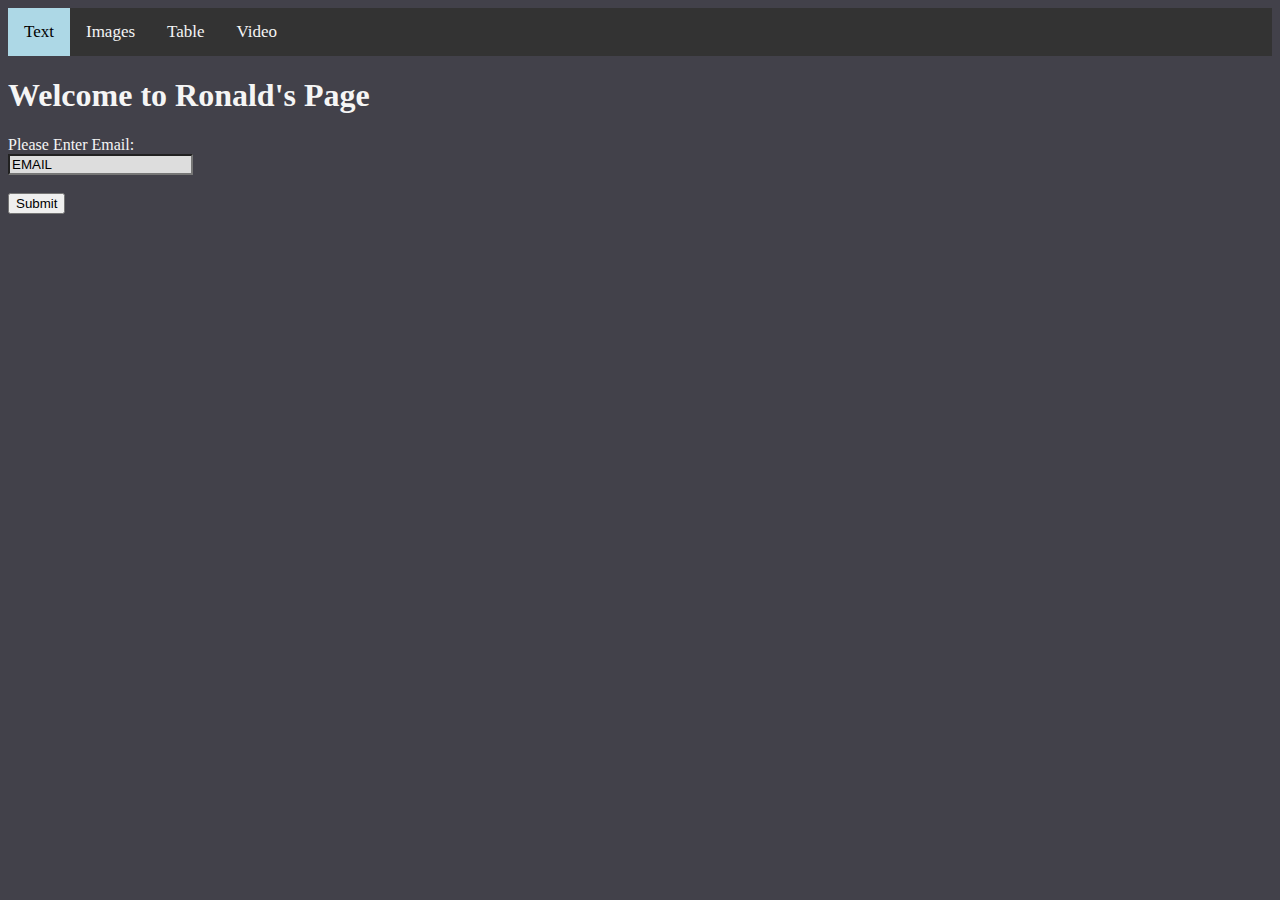
<file: index.html>
<!DOCTYPE html>

<html>

<head>

    <link rel = "stylesheet" href ="style.css">
    <title>Ronald Hoang CS185 PA1</title>
</head>

<body>


    <div class = "navbar">
        <a href = "index.html" class ='active-page'> Text</a>
        <a href = "imagespage.html"> Images </a>
        <a href = "tablepage.html"> Table </a>
        <a href = "videospage.html"> Video </a>
    </div>
<h1>Welcome to Ronald's Page</h1>

<form>
    <label for="fname">Please Enter Email:</label><br>
    <input type="text" id ="email" value="EMAIL"><br><br>
    <!--
    <label for="lname">Last Name:</label><br>
    <input type="text" id ="fname" value="LAST NAME"><br><br>

    <h2>Favorite Mythology</h2>
    <input type="Radio" name="mythos" value="egypt">Egyptian<br>
    <input type="Radio" name="mythos" value="norse">Norse<br>
    <input type="Radio" name="mythos" value="greek">Greek<br><br>
            //-->
    <input type = "submit" value="Submit">
</form>

    


</body>
</html>
</file>
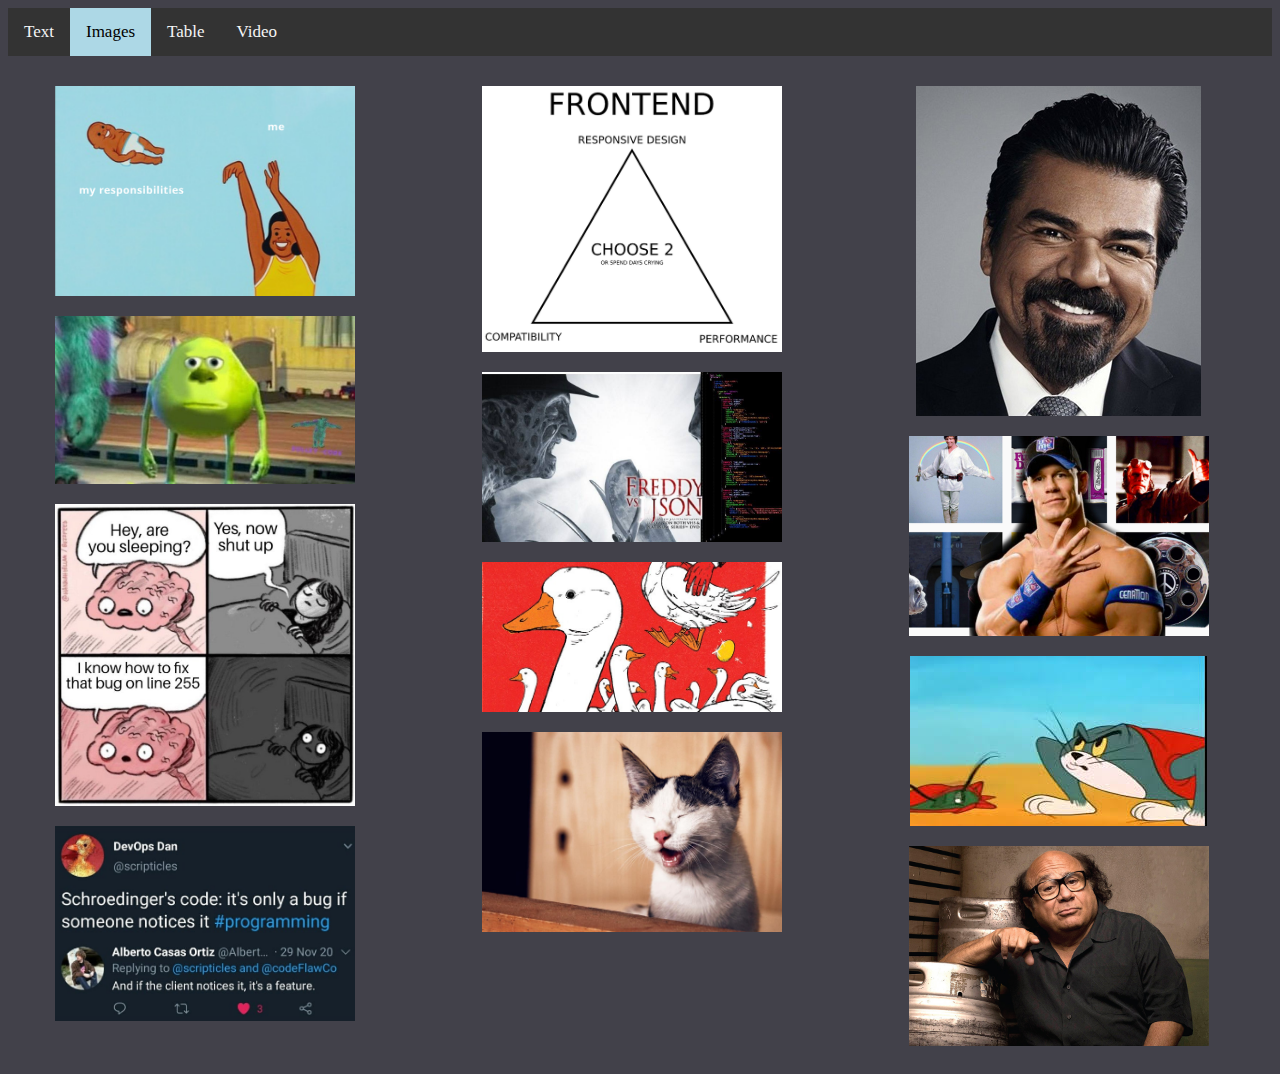
<file: imagespage.html>
<!DOCTYPE html>

<head>

    <link rel = "stylesheet" href ="style.css">
    <title>Ronald Hoang CS185 PA1</title>
</head>

<body>
    <div class = "navbar">
        <a href = "index.html"> Text</a>
        <a href ="imagespage.html" class='active-page'> Images </a>
        <a href = "tablepage.html"> Table </a>
        <a href = "videospage.html"> Video </a>
    </div>

    <div class = "img_table">
        <div class= "images"><img id="yeet" onclick="openpopout();openpic(1)" src = "images/yeet.png">
        </div>
        <div class= "images"><img id="srsly" onclick="openpopout();openpic(2)" src = "images/srslybro.jpg">
        </div>
        <div class= "images"><img id="brain" onclick="openpopout();openpic(3)" src = "images/bigbrain.jpg">
        </div>
        <div class= "images"><img id="twitter" onclick="openpopout();openpic(4)" src = "images/twittermeme.png">
        </div>
        <div class= "images"><img id="frontend" onclick="openpopout();openpic(5)" src = "images/frontend.png">
        </div>
        <div class= "images"><img id="freddy" onclick="openpopout();openpic(6)" src = "images/freddy.png">
        </div>
        <div class= "images"><img id="bird" onclick="openpopout();openpic(7)" src = "images/bird.jpg">
        </div>
        <div class= "images"><img id="cat" onclick="openpopout();openpic(8)" src = "images/cat.jpg">
        </div>
        <div class= "images"><img id="lopez" onclick="openpopout();openpic(9)" src = "images/george lopez.jpg">
        </div>
        <div class= "images"><img id="Cena" onclick="openpopout();openpic(10)" src = "images/Johncena.jpg">
        </div>
        <div class= "images"><img id="tnj" onclick="openpopout();openpic(11)" src = "images/tomnjerry.jpg">
        </div>
        <div class= "images"><img id="danny" onclick="openpopout();openpic(12)" src = "images/dannnydevito.jpg">
        </div>


    </div>

    <div id="imgpopout" class="popout">
        <img class="photoenlrg" id="myimg">
    </div>

    <script>
        // Get the modal
        var modal = document.getElementById("imgpopout");
        var img;
        var imgpopout = document.getElementById("myimg");

        function openpopout() {
            modal.style.display = "block";
        }

        // Get the image and insert it inside the modal - use its "alt" text as a caption
        function openpic(n){
            if(n == 1){
                img = document.getElementById("yeet");
            } else if(n == 2){
                img = document.getElementById("srsly");
            } else if(n == 3){
                img = document.getElementById("brain");
            } else if(n == 4){
                img = document.getElementById("twitter");
            } else  if(n == 5){
                img = document.getElementById("frontend");
            } else  if(n == 6){
                img = document.getElementById("freddy");
            } else  if(n == 7){
                img = document.getElementById("bird");
            } else   if(n == 8){
                img = document.getElementById("cat");
            } else  if(n == 9){
                img = document.getElementById("lopez");
            } else if(n == 10){
                img = document.getElementById("Cena");
            } else if(n == 11){
                img = document.getElementById("tnj");
            } else if(n == 12){
                img = document.getElementById("danny");
            } 
            imgpopout.src = img.src;

        }
        //https://www.codeblocq.com/2016/06/Differentiate-background-and-foreground-div-clicks/
        modal.onclick = function (e) {
            var ev = e || window.event;
            if(e.target !== this)
                return;
            else{
                closephoto();
            }
        }


        function donothing(){}
        // When the user clicks on <span> (x), close the modal
        function closephoto() { 
          modal.style.display = "none";
        }
        </script>

</body>

</html>
</file>
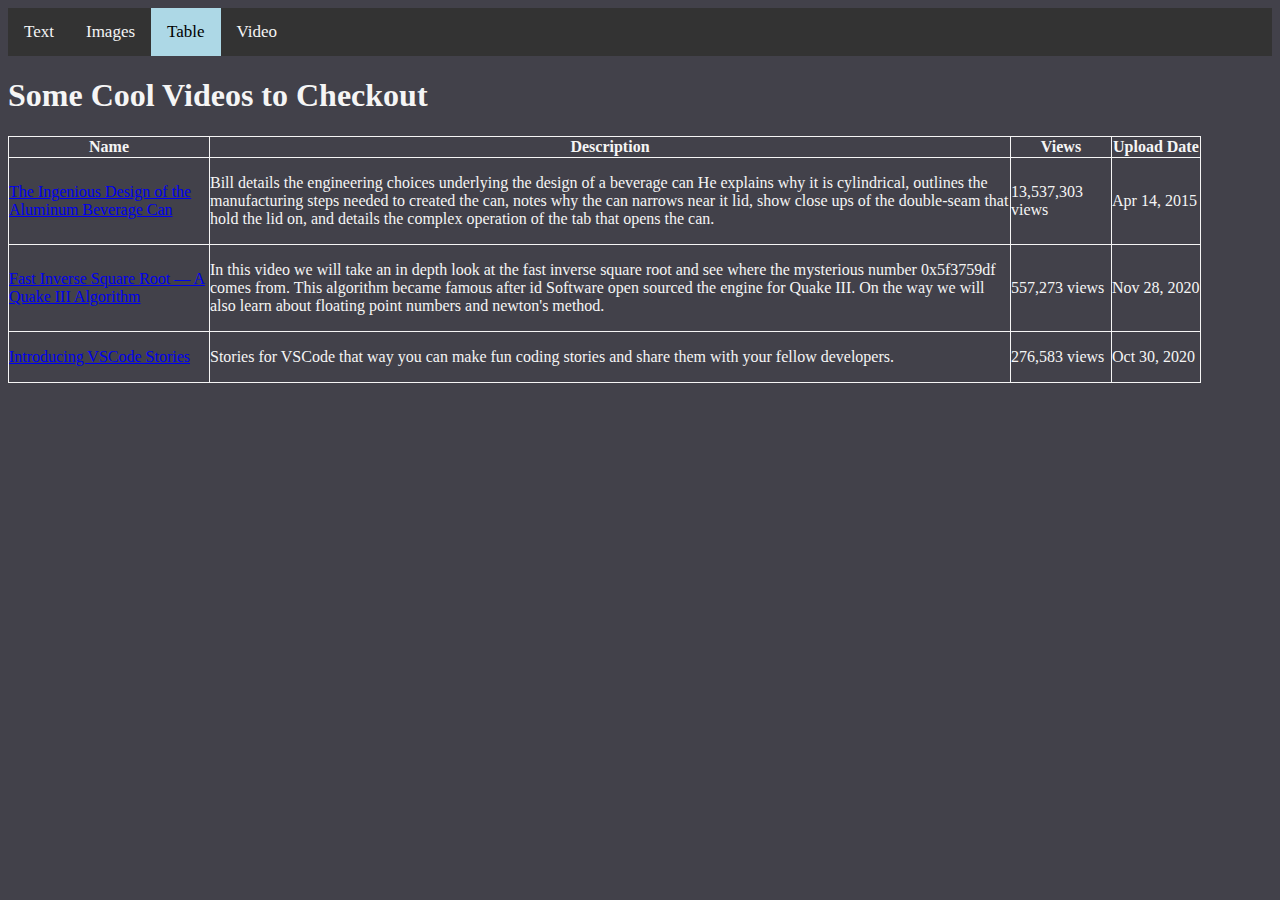
<file: tablepage.html>
<!DOCTYPE html>

<html>

<head>

    <link rel = "stylesheet" href ="style.css">
    <title>Ronald Hoang CS185 PA1</title>
</head>

<body>
    
    <div class = "navbar">
        <a href = "index.html"> Text</a>
        <a href ="imagespage.html"> Images </a>
        <a href = "tablepage.html" class = 'active-page'> Table </a>
        <a href = "videospage.html"> Video </a>
    </div>

<h1>Some Cool Videos to Checkout</h1>

<table>
    
    <tr>
        <th>Name</th>
        <th>Description</th>
        <th>Views</th>
        <th>Upload Date</th>
    </tr>
    <tr>
        <td><a href="https://www.youtube.com/watch?v=hUhisi2FBuw&t=1s">The Ingenious Design of the Aluminum Beverage Can</a></td>
        <td><p>Bill details the engineering choices underlying the design of a beverage can He explains why it is cylindrical, outlines the manufacturing steps needed to created the can, notes why the can narrows near it lid, show close ups of the double-seam that hold the lid on, and details the complex operation of the tab that opens the can. </p></td>
        <td><p>13,537,303 views</p></td>
        <td><p>Apr 14, 2015</p></td>
    </tr>
    <tr>
        <td><a href="https://www.youtube.com/watch?v=p8u_k2LIZyo">Fast Inverse Square Root — A Quake III Algorithm</a></td>
        <td><p>In this video we will take an in depth look at the fast inverse square root and see where the mysterious number 0x5f3759df comes from. This algorithm became famous after id Software open sourced the engine for Quake III. On the way we will also learn about floating point numbers and newton's method.</p></td>
        <td><p>557,273 views</p></td>
        <td><p>Nov 28, 2020</p></td>
    </tr>
    <tr>
        <td><a href="https://www.youtube.com/watch?v=ApR-kNXxLUs">Introducing VSCode Stories</a></td>
        <td><p>Stories for VSCode that way you can make fun coding stories and share them with your fellow developers.</p></td>
        <td><p>276,583 views</p></td>
        <td><p>Oct 30, 2020</p></td>
    </tr>
</table>


</body>
</html>
</file>
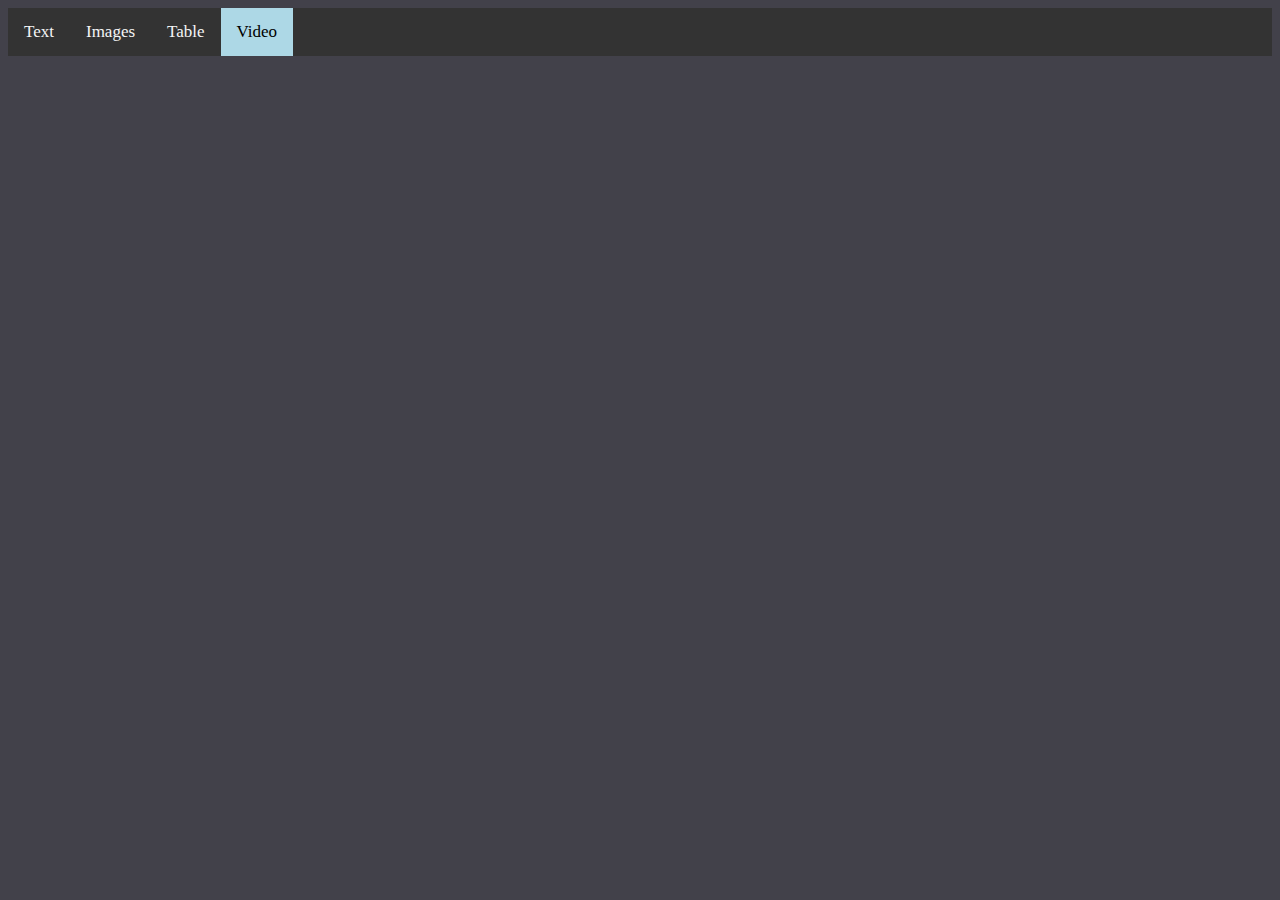
<file: videospage.html>
<!DOCTYPE html>
<head>

    <link rel = "stylesheet" href ="style.css">
    <title>Ronald Hoang CS185 PA1</title>
</head>
<body>
    <div class = "navbar">
        <a href = "index.html"> Text</a>
        <a href ="imagespage.html"> Images </a>
        <a href = "tablepage.html"> Table </a>
        <a href = "videospage.html" class = 'active-page'> Video </a>
    </div>

    <div class = "vid_table">
        <iframe width="560" height="315" src="https://www.youtube.com/embed/O7vpIpgNYec" frameborder="0" allow="accelerometer; autoplay; clipboard-write; encrypted-media; gyroscope; picture-in-picture" allowfullscreen class="Videos"></iframe>
        <iframe width="560" height="315" src="https://www.youtube.com/embed/fvtQYsckLxk" frameborder="0" allow="accelerometer; autoplay; clipboard-write; encrypted-media; gyroscope; picture-in-picture" allowfullscreen class="Videos"></iframe>
        <iframe width="560" height="315" src="https://www.youtube.com/embed/AbonVshOLf0" frameborder="0" allow="accelerometer; autoplay; clipboard-write; encrypted-media; gyroscope; picture-in-picture" allowfullscreen class="Videos"></iframe>
    </div>
</body>
</html>
</file>
<file: style.css>
body{
background-color: #42414A;
color: whitesmoke;
}

table a.link {
    color: lightskyblue;
}

table a.hover {
    color: whitesmoke;
}

table a.visited {
    color: darkseagreen;
}

table, th, td{
    border: 1px solid whitesmoke;
    border-collapse: collapse;
}
table tr td {
    padding:0;  
}
table tr td:nth-child(1) {
    width:200px;
}
table tr td:nth-child(2) {
    width:800px;
}
table tr td:nth-child(3) {
    width:130px;
}
table tr td:nth-child(3) {
    width:100px;
}

.navbar{
    overflow: hidden;
    background-color: #333;
}


.navbar a{
    float: left;
    color: whitesmoke;
    text-align: center;
    padding: 14px 16px;
    text-decoration: none;
    font-size: 17px;
}

.navbar a:hover{
    background-color: #ddd;
    color: black;
}

.navbar a.active-page{
    background-color: #ADD8E6;
    color: black;
}

input[type=text] {
    background-color:#ddd;
    color:black;
}

img {
    max-width: 100%;
  }

/* https://www.w3schools.com/cssref/css3_pr_columns.asp
https://css-tricks.com/piecing-together-approaches-for-a-css-masonry-layout/
*/
.img_table{
    margin: 0 auto;
    padding-top: 30px;
    columns: 320px 4;
    column-gap: 1rem;
    text-align: center;
    height: auto;
}

.images:hover {opacity: 0.7;}

/**https://www.w3schools.com/howto/howto_css_modal_images.asp**/
.popout {
    display: none; 
    position: fixed; 
    z-index: 1; 

    float: left;
    left: 50%;
    top: 50%;
    transform: translate(-50%, -50%);

    width: 100%; 
    height: 100%; 
    background-color: rgb(0,0,0); 
    background-color: rgba(0,0,0,0.9); 
    margin: 0 auto;
    text-align: center;
    vertical-align: middle;

    padding-top: 300px;

  }

.photenlrg{
    display: block;
    margin-left: auto;
    margin-right: auto;

    width: 80%;
    max-width: 700px;
}

.images{
    max-width: 300px;
    margin: 0 1rem 1rem 0;
    display: inline-block;
    width: 100%;
}

.images > img:on {
    width: 500px;
    height: 200px;
}

.vid_table{
    margin: auto;
    columns: 580px 3;
    column-gap: 10px;
}
.videos{
    max-width: 100%;
    margin: 0 10px 10px 0;
    display: inline-block;
    width: 100%;
}

/*
.img_table{
    display: flex;
    flex-flow: column wrap;
    max-height: 1000px;
    justify-content: center;
    align-items: center;
    line-height: 0;
    height: auto;
}
.images{
    flex: 1;
    flex-basis: 200px;
    margin: 0 1rem 1rem 0;
    padding: 10px;
    align-self: column;
}
*/
</file>
